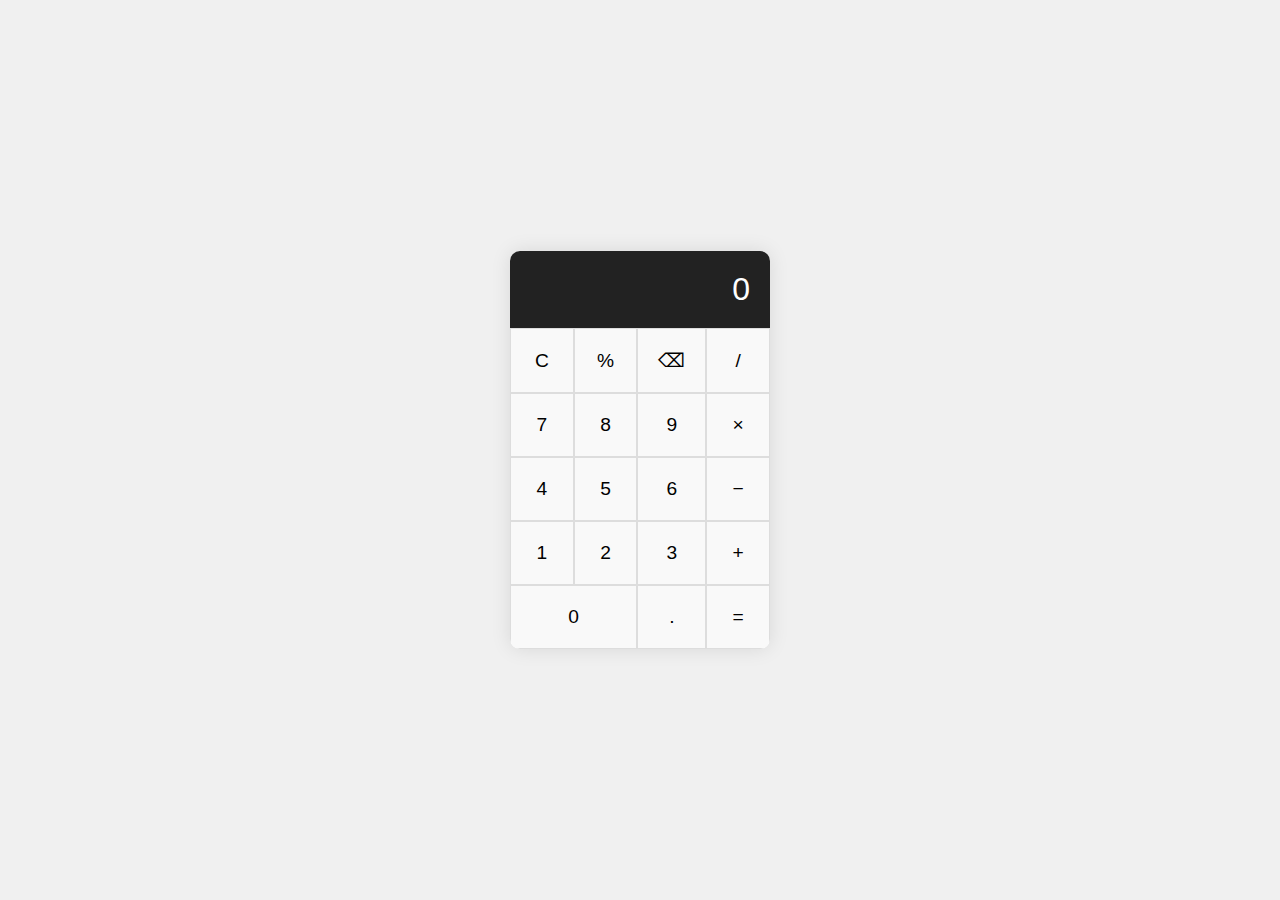
<file: calc/index.html>
<!DOCTYPE html>
<html lang="en">
<head>
  <meta charset="UTF-8" />
  <meta name="viewport" content="width=device-width, initial-scale=1.0" />
  <title>Simple Calculator</title>
  <style>
    body {
      background: #f0f0f0;
      display: flex;
      justify-content: center;
      align-items: center;
      height: 100vh;
      margin: 0;
      font-family: Arial, sans-serif;
    }
    .calculator {
      width: 260px;
      background: #fff;
      border-radius: 10px;
      box-shadow: 0 0 20px rgba(0, 0, 0, 0.1);
      overflow: hidden;
    }
    .display {
      background: #222;
      color: #fff;
      text-align: right;
      padding: 20px;
      font-size: 2em;
    }
    .buttons {
      display: grid;
      grid-template-columns: repeat(4, 1fr);
    }
    .buttons button {
      padding: 20px;
      border: 1px solid #ddd;
      font-size: 1.2em;
      cursor: pointer;
      background: #f9f9f9;
      outline: none;
      transition: background 0.2s;
    }
    .buttons button:hover {
      background: #e0e0e0;
    }
    .buttons button.operator {
      background: #fe9241;
      color: #fff;
    }
    .buttons button.operator:hover {
      background: #e5833a;
    }
    .buttons button.wide {
      grid-column: span 2;
    }
  </style>
</head>
<body>
  <div class="calculator">
    <div class="display" id="display">0</div>
    <div class="buttons">
      <button onclick="clearDisplay()">C</button>
      <button onclick="appendValue('%')">%</button>
      <button onclick="deleteLast()">⌫</button>
      <button onclick="appendValue('/')">/</button>
      <button onclick="appendValue('7')">7</button>
      <button onclick="appendValue('8')">8</button>
      <button onclick="appendValue('9')">9</button>
      <button onclick="appendValue('*')">×</button>
      <button onclick="appendValue('4')">4</button>
      <button onclick="appendValue('5')">5</button>
      <button onclick="appendValue('6')">6</button>
      <button onclick="appendValue('-')">−</button>
      <button onclick="appendValue('1')">1</button>
      <button onclick="appendValue('2')">2</button>
      <button onclick="appendValue('3')">3</button>
      <button onclick="appendValue('+')">+</button>
      <button class="wide" onclick="appendValue('0')">0</button>
      <button onclick="appendValue('.')">.</button>
      <button onclick="calculate()">=</button>
    </div>
  </div>

  <script>
    const display = document.getElementById('display');
    let currentValue = '';

    function appendValue(val) {
      // Prevent multiple operators in a row or starting with an operator (except '-')
      if (currentValue === '' && ['/', '*', '+', '%'].includes(val)) return;
      currentValue += val;
      display.innerText = currentValue;
    }

    function clearDisplay() {
      currentValue = '';
      display.innerText = '0';
    }

    function deleteLast() {
      currentValue = currentValue.slice(0, -1);
      display.innerText = currentValue || '0';
    }

    function calculate() {
      try {
        // Use eval for simplicity; for production use a safer alternative
        const result = eval(currentValue);
        display.innerText = result;
        currentValue = result.toString();
      } catch (error) {
        display.innerText = 'Error';
        currentValue = '';
      }
    }
  </script>
</body>
</html>
</file>
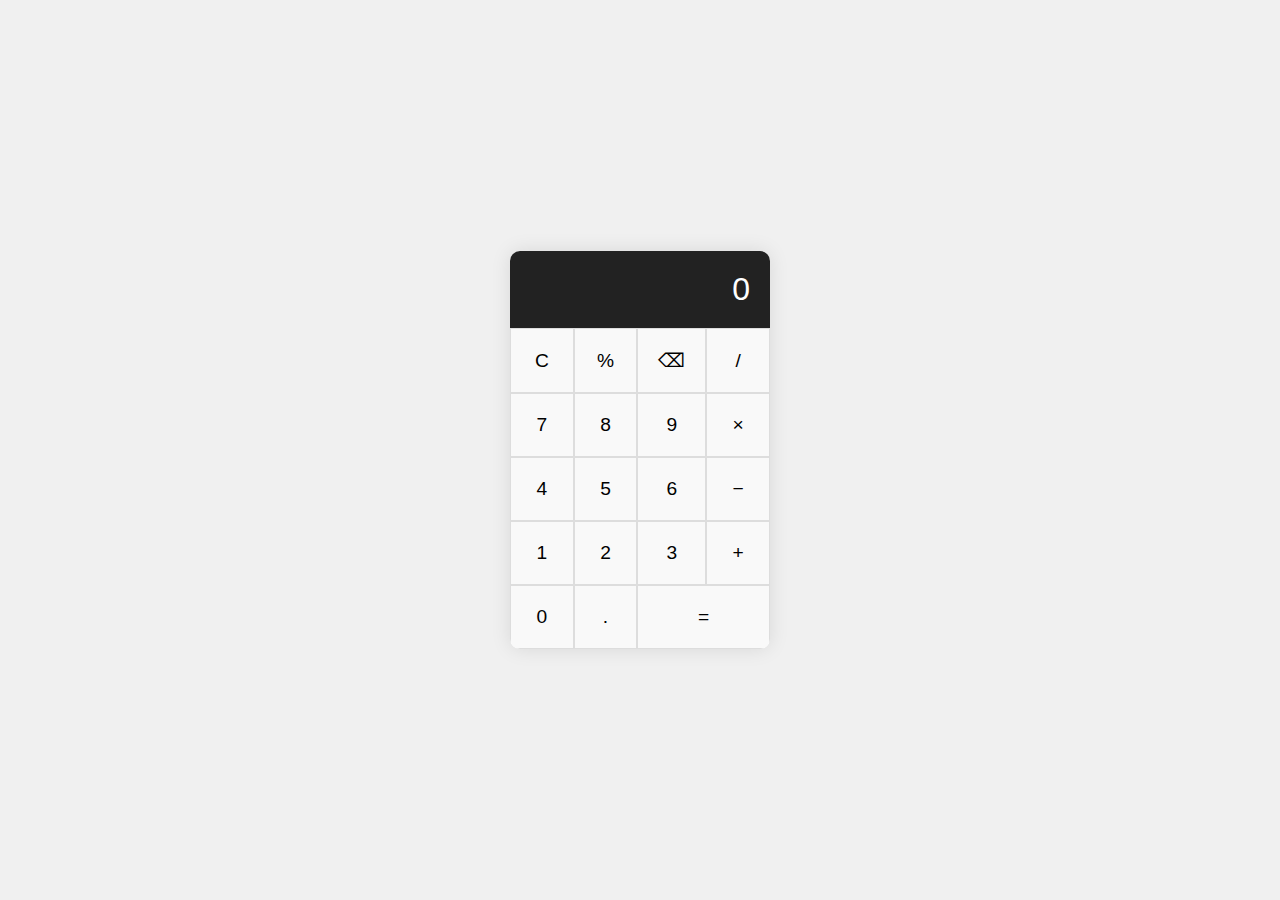
<file: calculater/index.html>
<!DOCTYPE html>
<html lang="en">
<head>
  <meta charset="UTF-8" />
  <meta name="viewport" content="width=device-width, initial-scale=1.0" />
  <title>Simple Calculator</title>
  
  <link rel="stylesheet" href="style.css">
</head>
<body>
  <div class="calculator">
    <div class="display" id="display">0</div>
    <div class="buttons">
      <button >C</button>
      <button >%</button>
      <button class="delete">⌫</button>
      <button >/</button>
      <button >7</button>
      <button >8</button>
      <button >9</button>
      <button >×</button>
      <button >4</button>
      <button >5</button>
      <button >6</button>
      <button >−</button>
      <button >1</button>
      <button >2</button>
      <button >3</button>
      <button >+</button>
      <button >0</button>
      <button >.</button>
      <button class="equal" >=</button>
    </div>
  </div>

  <script>
    const display = document.getElementById('display');
    let currentValue = '';

    function appendValue(val) {
      // Prevent multiple operators in a row or starting with an operator (except '-')
      if (currentValue === '' && ['/', '*', '+', '%'].includes(val)) return;
      currentValue += val;
      display.innerText = currentValue;
    }

    function clearDisplay() {
      currentValue = '';
      display.innerText = '0';
    }

    function deleteLast() {
      currentValue = currentValue.slice(0, -1);
      display.innerText = currentValue || '0';
    }

    function calculate() {
      try {
        // Use eval for simplicity; for production use a safer alternative
        const result = eval(currentValue);
        display.innerText = result;
        currentValue = result.toString();
      } catch (error) {
        display.innerText = 'Error';
        currentValue = '';
      }
    }
  </script>
</body>
</html>
</file>
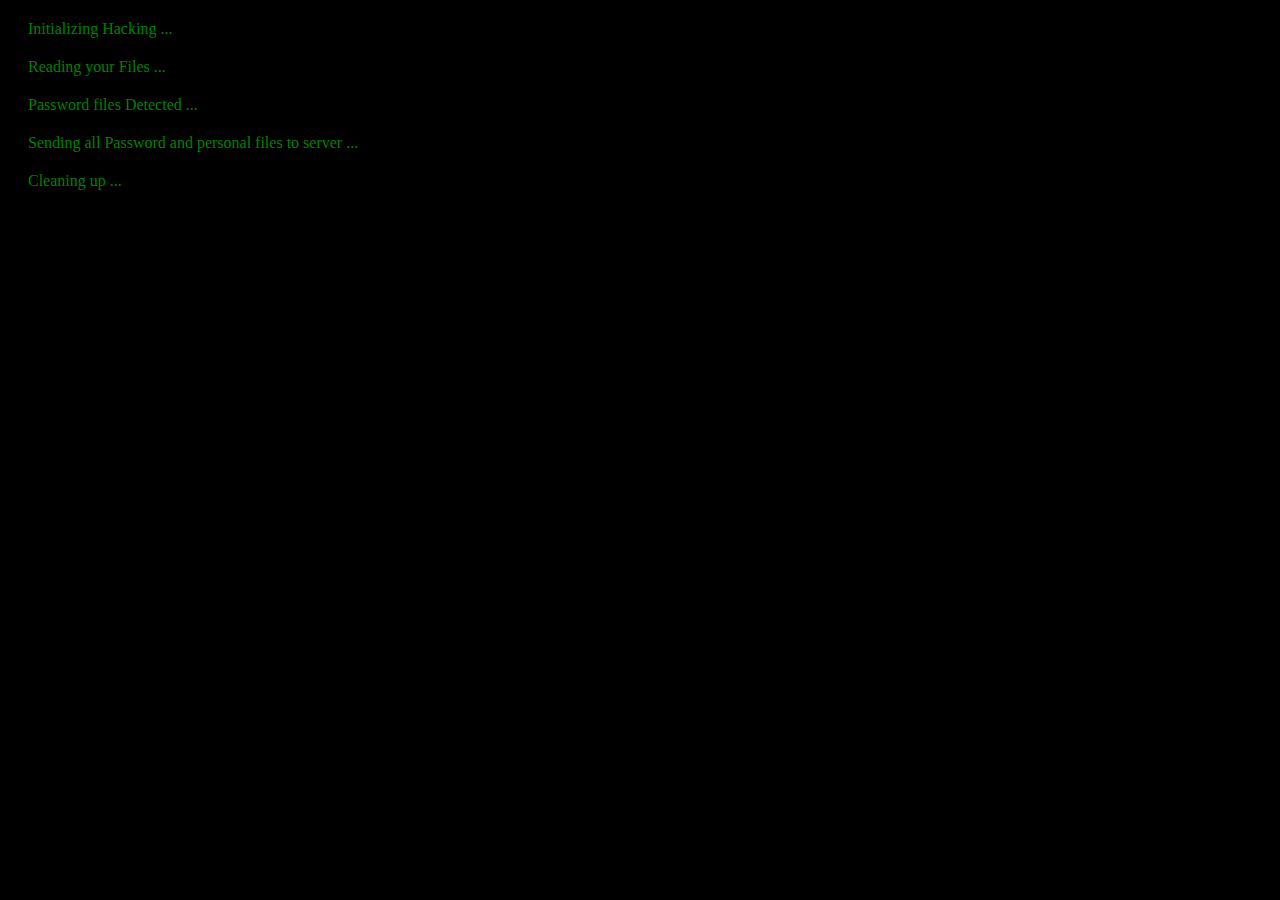
<file: hacking simulater/index.html>
<!DOCTYPE html>
<html lang="en">
<head>
    <meta charset="UTF-8">
    <meta name="viewport" content="width=device-width, initial-scale=1.0">
    <title>Hacking Simuluter</title>
    <style>
        body{
            background-color: black;
            color: green;
        }
        .cantanier{
            margin: 20px;
        }

    </style>
</head>
<body>
    <div class="cantanier">
        <span class="ibox">Initializing Hacking</span>
    <span class="dots">...</span>
    </div>

    <div class="cantanier">
        <span class="rbox">Reading your Files</span>
    <span class="dots">...</span>
    </div>

    <div class="cantanier">
        <span class="pbox">Password files Detected</span>
    <span class="dots">...</span>
    </div>

    <div class="cantanier">
        <span class="sbox">Sending all Password and personal files to server</span>
    <span class="dots">...</span>
    </div>

    <div class="cantanier">
        <span class="cbox">Cleaning up</span>
    <span class="dots">...</span>
    </div>

    <script src="scr.js"></script>
</body>
</html>
</file>
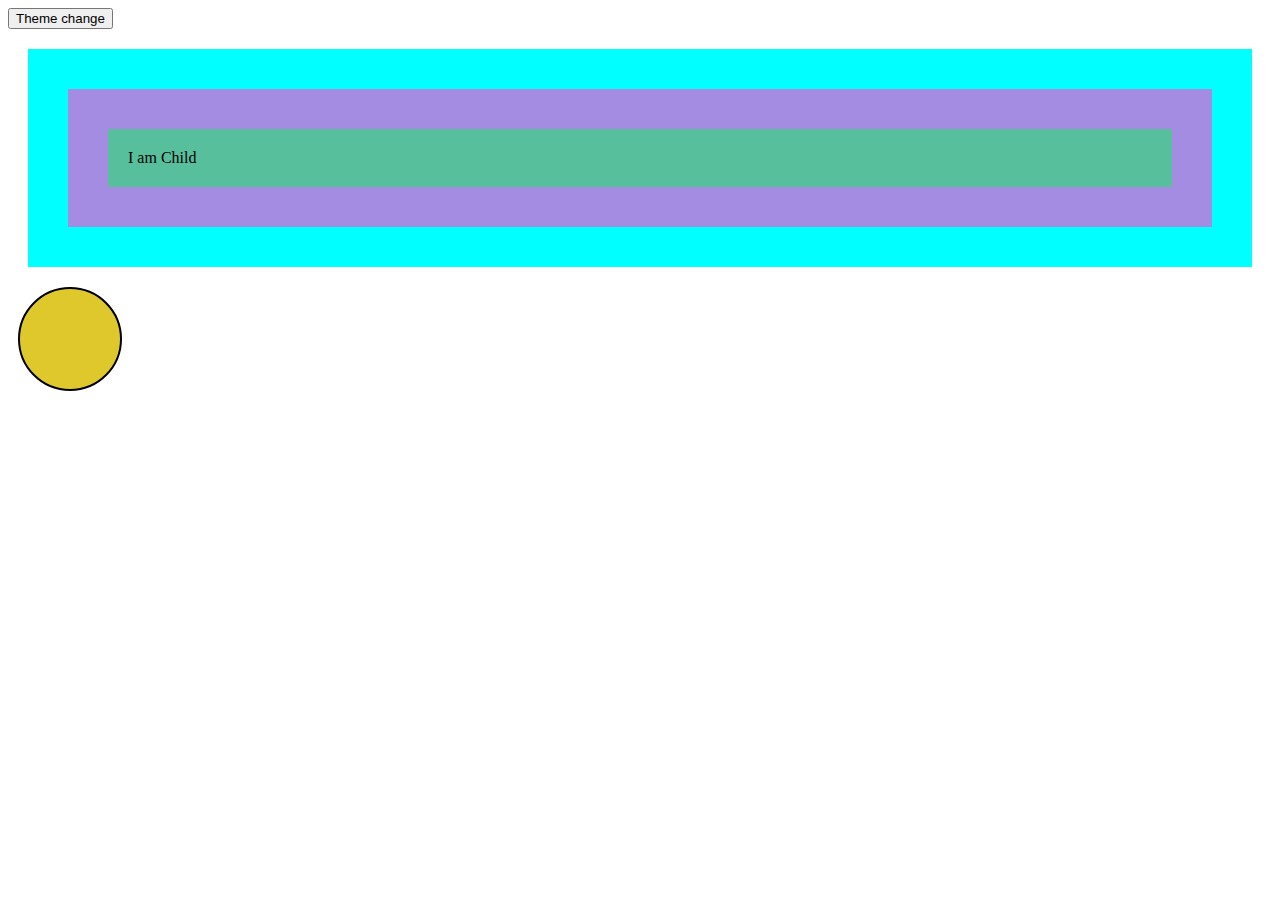
<file: interval and event handling/index.html>
<!DOCTYPE html>
<html lang="en">
<head>
    <meta charset="UTF-8">
    <meta name="viewport" content="width=device-width, initial-scale=1.0">
    <title>Document</title>
    <link rel="stylesheet" href="style.css">
</head>
<body>
    <button class="thm">Theme change</button>
    <div class="container">
        <div class="childcontainer">
            <div class="child">I am Child</div>
        </div>
    </div>

    <div class="box">
    </div>

    <script src="script.js"></script>
</body>
</html>
</file>
<file: calculater/style.css>
body {
    background: #f0f0f0;
    display: flex;
    justify-content: center;
    align-items: center;
    height: 100vh;
    margin: 0;
    font-family: Arial, sans-serif;
  }
  .calculator {
    width: 260px;
    background: #fff;
    border-radius: 10px;
    box-shadow: 0 0 20px rgba(0, 0, 0, 0.1);
    overflow: hidden;
  }
  .display {
    background: #222;
    color: #fff;
    text-align: right;
    padding: 20px;
    font-size: 2em;
  }
  .buttons {
    display: grid;
    grid-template-columns: repeat(4, 1fr);
  }
  .buttons button {
    padding: 20px;
    border: 1px solid #ddd;
    font-size: 1.2em;
    cursor: pointer;
    background: #f9f9f9;
    outline: none;
    transition: background 0.2s;
  }
  .buttons button:hover {
    background: #e0e0e0;
  }
  .buttons button.operator {
    background: #fe9241;
    color: #fff;
  }
  .buttons button.operator:hover {
    background: #e5833a;
  }
  .buttons button.equal {
    grid-column: span 2;
  }
</file>
<file: interval and event handling/style.css>
.white{
    background-color: white;
    color: black;
}
.black{
    background-color: black;
    color: white;
}
.thm:hover{
    cursor: pointer;
}

.container{
    margin: 20px;
    padding: 20px;
    background-color: aqua;
}
.childcontainer{
    margin: 20px;
    padding: 20px;
    background-color: rgb(163, 140, 226);
}
.child{
    margin: 20px;
    padding: 20px;
    background-color: rgb(87, 191, 156);
}
.box{
    margin: 10px;
    height: 100px;
    width: 100px;
    border-radius: 50%;
    border: 2px solid black;
}
.box:hover{
    cursor: pointer;
}
</file>
